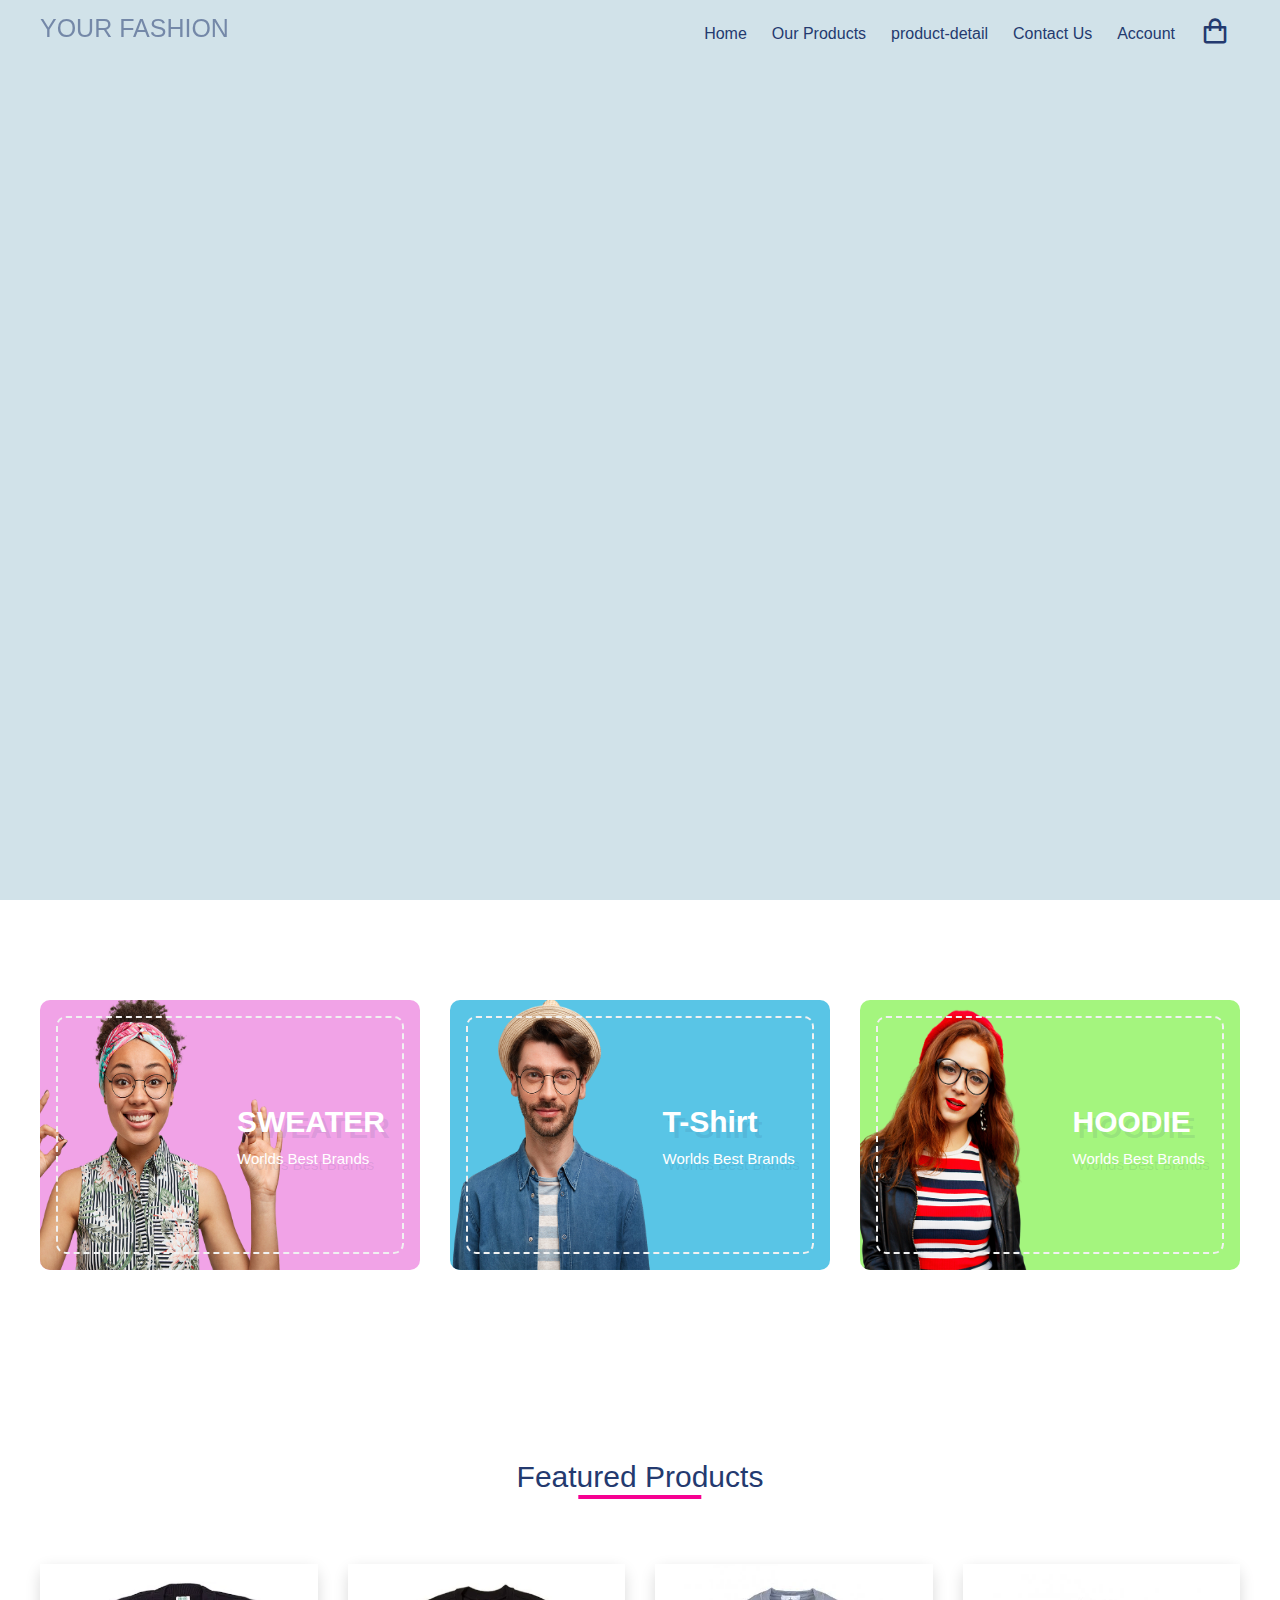
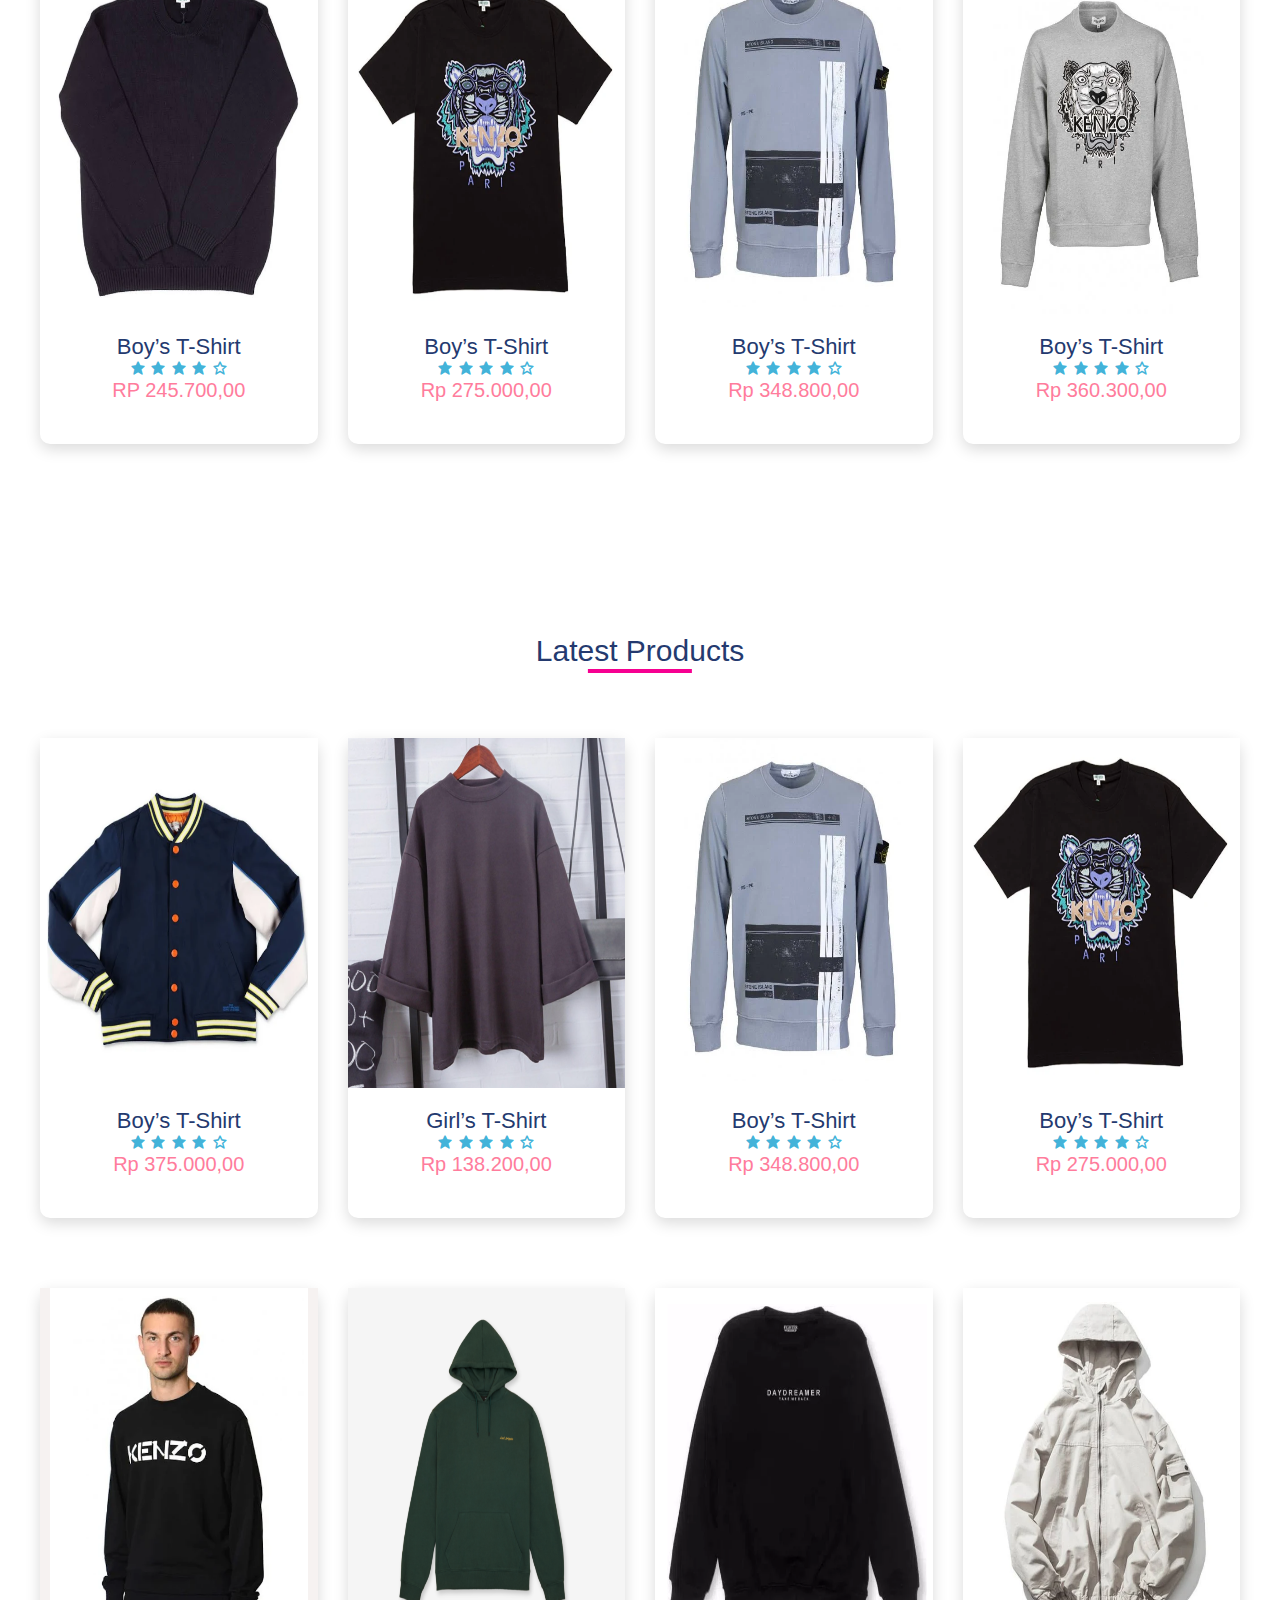
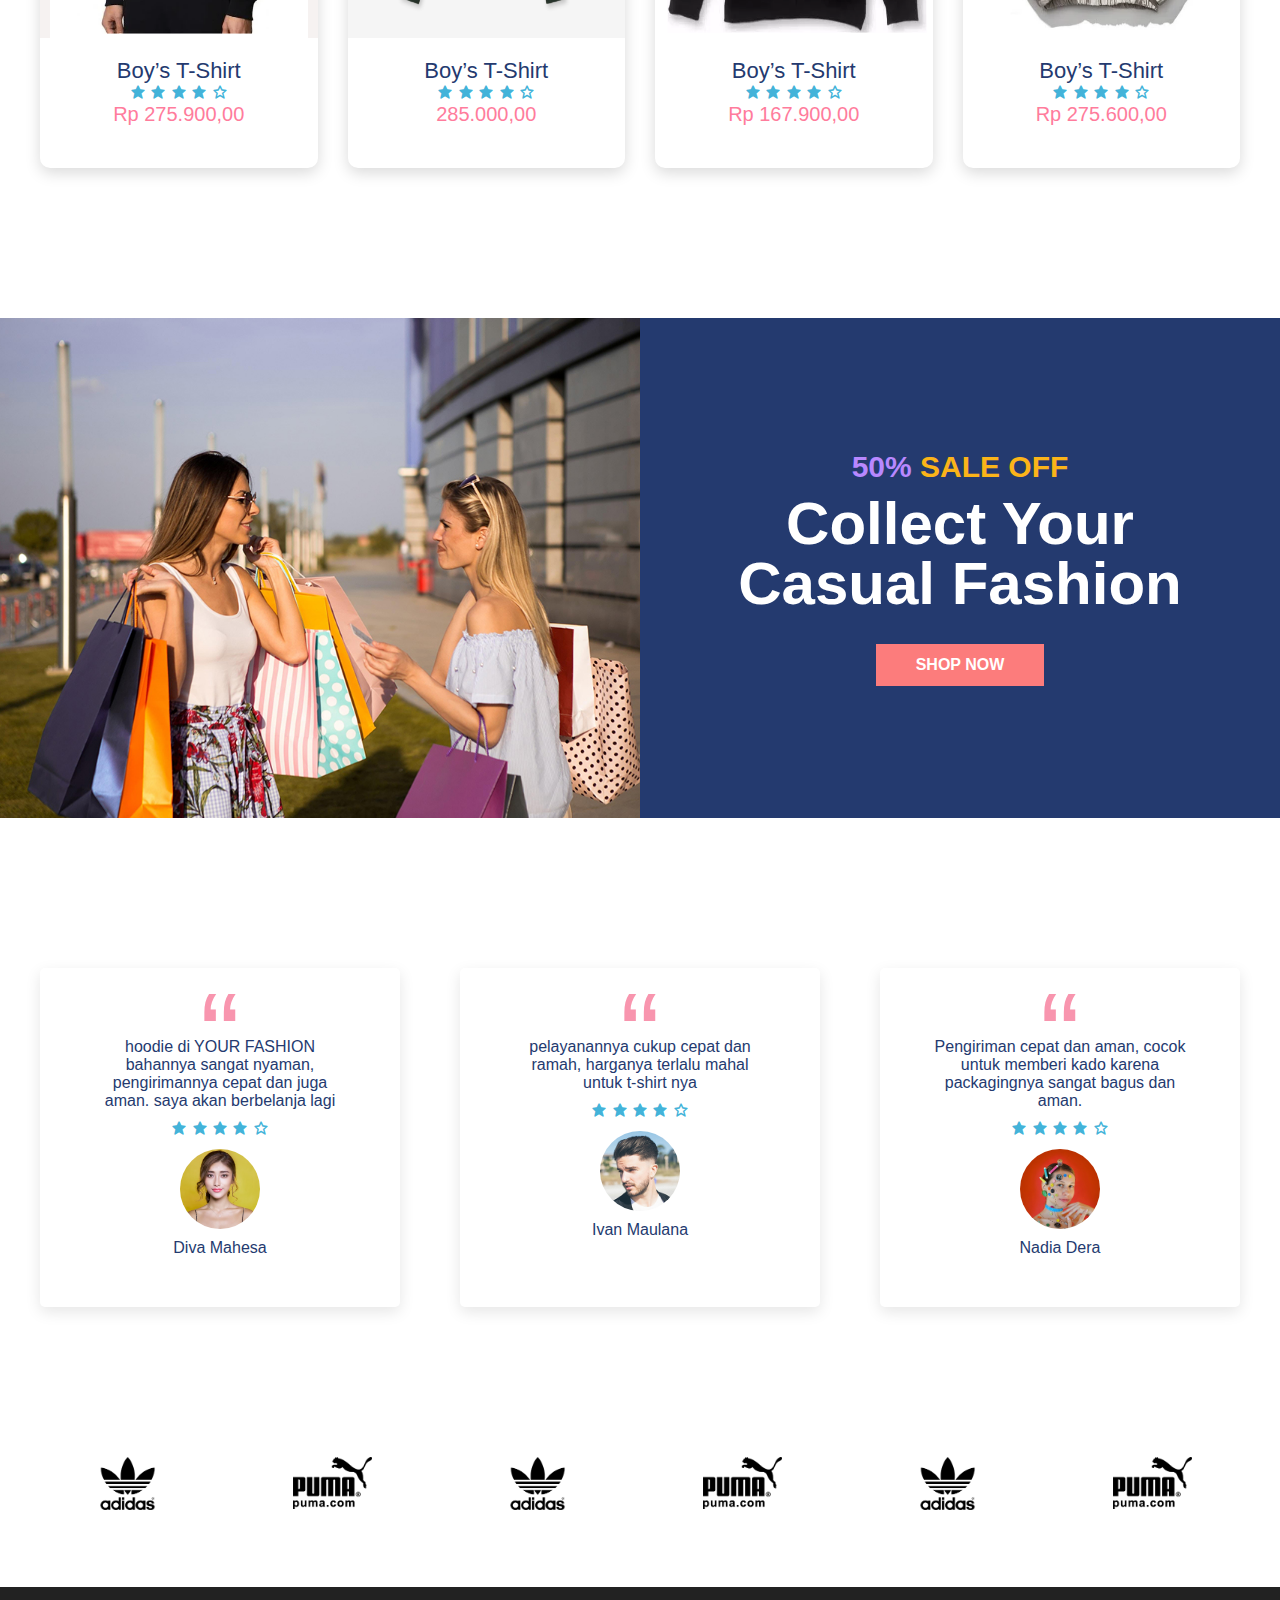
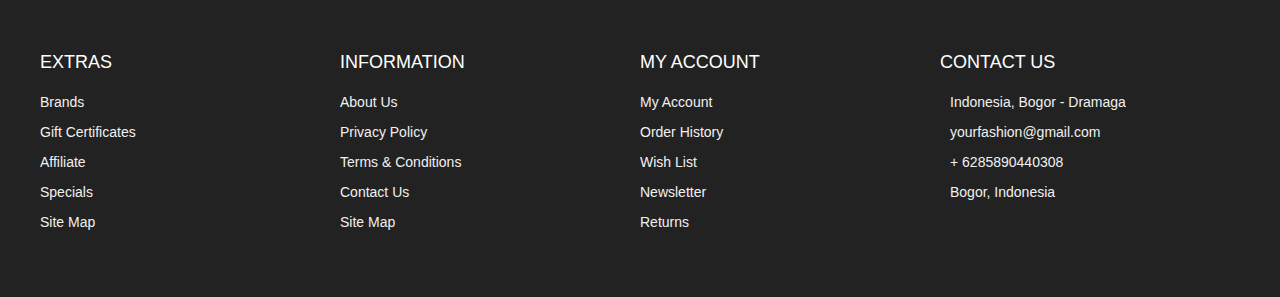
<file: index.html>
<!DOCTYPE html>
<html lang="en">

<head>
  <meta charset="UTF-8" />
  <meta name="viewport" content="width=device-width, initial-scale=1.0" />
  <!-- Favicon -->
  <link rel="shortcut icon" href="./images/favicon.ico" type="image/x-icon">
  <!-- Box icons -->
  <link rel="stylesheet" href="https://cdn.jsdelivr.net/npm/boxicons@latest/css/boxicons.min.css" />

  <!-- Custom StyleSheet -->
  <link rel="stylesheet" href="./css/styles.css" />
  <title>Ecommerce Website</title>
</head>

<body>
  <!-- Header -->
  <header id="home" class="header">
    <!-- Navigation -->
    <nav class="nav">
      <div class="navigation container">
        <div class="logo">
          <h1>YOUR FASHION</h1>
        </div>

        <div class="menu">
          <div class="top-nav">
            <div class="logo">
              <h1>YOUR FASHION</h1>
            </div>
            <div class="close">
              <i class="bx bx-x"></i>
            </div>
          </div>

          <ul class="nav-list">
            <li class="nav-item">
              <a href="#home" class="nav-link scroll-link">Home</a>
            </li>
            <li class="nav-item">
              <a href="product.html" class="nav-link">Our Products</a>
            </li>
            <li class="nav-item">
              <a href="#about" class="nav-link scroll-link">product-detail</a>
            </li>
            <li class="nav-item">
              <a href="#contact" class="nav-link scroll-link">Contact Us</a>
            </li>
            <li class="nav-item">
              <a href="#account" class="nav-link scroll-link">Account</a>
            </li>
            <li class="nav-item">
              <a href="cart.html" class="nav-link icon"><i class="bx bx-shopping-bag"></i></a>
            </li>
          </ul>
        </div>

        <a href="cart.html" class="cart-icon">
          <i class="bx bx-shopping-bag"></i>
        </a>

        <div class="hamburger">
          <i class="bx bx-menu"></i>
        </div>
      </div>
    </nav>

    <!-- Hero -->
    <img src="./images/banner.png" alt="" class="hero-img" />

    <div class="hero-content">
      <h2><span class="discount">50% </span> SALE OFF</h2>
      <h1>
        <span>Casual Style</span>
      </h1>
      <a class="btn" href="#">shopping now</a>
    </div>
  </header>

  <!-- Main -->
  <main>
    <section class="advert section">
      <div class="advert-center container">
        <div class="advert-box">
          <div class="dotted">
            <div class="content">
              <h2>
                SWEATER <br />
                
              </h2>
              <h4>Worlds Best Brands</h4>
            </div>
          </div>
          <img src="./images/advert1.png" alt="">
        </div>

        <div class="advert-box">
          <div class="dotted">
            <div class="content">
              <h2>
                T-Shirt<br />
              
              </h2>
              <h4>Worlds Best Brands</h4>
            </div>
          </div>
          <img src="./images/advert2.png" alt="">
        </div>

        <div class="advert-box">
          <div class="dotted">
            <div class="content">
              <h2>
                HOODIE <br />
          
              </h2>
              <h4>Worlds Best Brands</h4>
            </div>
          </div>
          <img src="./images/advert3.png" alt="">
        </div>
      </div>
    </section>

    <!-- Featured -->
    <section class="section featured">
      <div class="title">
        <h1>Featured Products</h1>
      </div>

      <div class="product-center container">
        <div class="product">
          <div class="product-header">
            <img src="./images/baju6.PNG.png" alt="">
            <ul class="icons">
              <span><i class="bx bx-heart"></i></span>
              <span><i class="bx bx-shopping-bag"></i></span>
              <span><i class="bx bx-search"></i></span>
            </ul>
          </div>
          <div class="product-footer">
            <a href="#">
              <h3>Boy’s T-Shirt</h3>
            </a>
            <div class="rating">
              <i class="bx bxs-star"></i>
              <i class="bx bxs-star"></i>
              <i class="bx bxs-star"></i>
              <i class="bx bxs-star"></i>
              <i class="bx bx-star"></i>
            </div>
            <h4 class="price">RP 245.700,00</h4>
          </div>
        </div>
        <div class="product">
          <div class="product-header">
            <img src="./images/baju7.PNG.png" alt="">
            <ul class="icons">
              <span><i class="bx bx-heart"></i></span>
              <span><i class="bx bx-shopping-bag"></i></span>
              <span><i class="bx bx-search"></i></span>
            </ul>
          </div>
          <div class="product-footer">
            <a href="#"><h3>Boy’s T-Shirt</h3></a>
            <div class="rating">
              <i class="bx bxs-star"></i>
              <i class="bx bxs-star"></i>
              <i class="bx bxs-star"></i>
              <i class="bx bxs-star"></i>
              <i class="bx bx-star"></i>
            </div>
            <h4 class="price">Rp 275.000,00</h4>
          </div>
        </div>
        <div class="product">
          <div class="product-header">
            <img src="./images/baju5.PNG.png" alt="">
            <ul class="icons">
              <span><i class="bx bx-heart"></i></span>
              <span><i class="bx bx-shopping-bag"></i></span>
              <span><i class="bx bx-search"></i></span>
            </ul>
          </div>
          <div class="product-footer">
            <a href="#"><h3>Boy’s T-Shirt</h3></a>
            <div class="rating">
              <i class="bx bxs-star"></i>
              <i class="bx bxs-star"></i>
              <i class="bx bxs-star"></i>
              <i class="bx bxs-star"></i>
              <i class="bx bx-star"></i>
            </div>
            <h4 class="price">Rp 348.800,00</h4>
          </div>
        </div>
        <div class="product">
          <div class="product-header">
            <img src="./images/baju4.PNG.png" alt="">

            <ul class="icons">
              <span><i class="bx bx-heart"></i></span>
              <span><i class="bx bx-shopping-bag"></i></span>
              <span><i class="bx bx-search"></i></span>
            </ul>
          </div>
          <div class="product-footer">
            <a href="#"><h3>Boy’s T-Shirt</h3></a>
            <div class="rating">
              <i class="bx bxs-star"></i>
              <i class="bx bxs-star"></i>
              <i class="bx bxs-star"></i>
              <i class="bx bxs-star"></i>
              <i class="bx bx-star"></i>
            </div>
            <h4 class="price">Rp 360.300,00</h4>
          </div>
        </div>
      </div>
    </section>

    <!--Latest -->
    <section class="section featured">
      <div class="title">
        <h1>Latest Products</h1>
      </div>

      <div class="product-center container">
        <div class="product">
          <div class="product-header">
            <img src="./images/Screenshot_5.png" alt="">

            <ul class="icons">
              <span><i class="bx bx-heart"></i></span>
              <span><i class="bx bx-shopping-bag"></i></span>
              <span><i class="bx bx-search"></i></span>
            </ul>
          </div>
          <div class="product-footer">
            <a href="#"><h3>Boy’s T-Shirt</h3></a>
            <div class="rating">
              <i class="bx bxs-star"></i>
              <i class="bx bxs-star"></i>
              <i class="bx bxs-star"></i>
              <i class="bx bxs-star"></i>
              <i class="bx bx-star"></i>
            </div>
            <h4 class="price">Rp 375.000,00</h4>
          </div>
        </div>
        <div class="product">
          <div class="product-header">
            <img src="./images/baju1.PNG.png" alt="">

            <ul class="icons">
              <span><i class="bx bx-heart"></i></span>
              <span><i class="bx bx-shopping-bag"></i></span>
              <span><i class="bx bx-search"></i></span>
            </ul>
          </div>
          <div class="product-footer">
            <a href="#"><h3>Girl’s T-Shirt</h3></a>
            <div class="rating">
              <i class="bx bxs-star"></i>
              <i class="bx bxs-star"></i>
              <i class="bx bxs-star"></i>
              <i class="bx bxs-star"></i>
              <i class="bx bx-star"></i>
            </div>
            <h4 class="price">Rp 138.200,00</h4>
          </div>
        </div>
        <div class="product">
          <div class="product-header">
            <img src="./images/baju5.PNG.png" alt="">

            <ul class="icons">
              <span><i class="bx bx-heart"></i></span>
              <span><i class="bx bx-shopping-bag"></i></span>
              <span><i class="bx bx-search"></i></span>
            </ul>
          </div>
          <div class="product-footer">
            <a href="#"><h3>Boy’s T-Shirt</h3></a>
            <div class="rating">
              <i class="bx bxs-star"></i>
              <i class="bx bxs-star"></i>
              <i class="bx bxs-star"></i>
              <i class="bx bxs-star"></i>
              <i class="bx bx-star"></i>
            </div>
            <h4 class="price">Rp 348.800,00</h4>
          </div>
        </div>
        <div class="product">
          <div class="product-header">
            <img src="./images/baju7.PNG.png" alt="">

            <ul class="icons">
              <span><i class="bx bx-heart"></i></span>
              <span><i class="bx bx-shopping-bag"></i></span>
              <span><i class="bx bx-search"></i></span>
            </ul>
          </div>
          <div class="product-footer">
            <a href="#"><h3>Boy’s T-Shirt</h3></a>
            <div class="rating">
              <i class="bx bxs-star"></i>
              <i class="bx bxs-star"></i>
              <i class="bx bxs-star"></i>
              <i class="bx bxs-star"></i>
              <i class="bx bx-star"></i>
            </div>
            <h4 class="price">Rp 275.000,00</h4>
          </div>
        </div>
        <div class="product">
          <div class="product-header">
            <img src="./images/Screenshot_1.png" alt="">

            <ul class="icons">
              <span><i class="bx bx-heart"></i></span>
              <span><i class="bx bx-shopping-bag"></i></span>
              <span><i class="bx bx-search"></i></span>
            </ul>
          </div>
          <div class="product-footer">
            <a href="#"><h3>Boy’s T-Shirt</h3></a>
            <div class="rating">
              <i class="bx bxs-star"></i>
              <i class="bx bxs-star"></i>
              <i class="bx bxs-star"></i>
              <i class="bx bxs-star"></i>
              <i class="bx bx-star"></i>
            </div>
            <h4 class="price">Rp 275.900,00</h4>
          </div>
        </div>
        <div class="product">
          <div class="product-header">
            <img src="./images/Screenshot_2.png" alt="">

            <ul class="icons">
              <span><i class="bx bx-heart"></i></span>
              <span><i class="bx bx-shopping-bag"></i></span>
              <span><i class="bx bx-search"></i></span>
            </ul>
          </div>
          <div class="product-footer">
            <a href="#"><h3>Boy’s T-Shirt</h3></a>
            <div class="rating">
              <i class="bx bxs-star"></i>
              <i class="bx bxs-star"></i>
              <i class="bx bxs-star"></i>
              <i class="bx bxs-star"></i>
              <i class="bx bx-star"></i>
            </div>
            <h4 class="price">285.000,00</h4>
          </div>
        </div>
        <div class="product">
          <div class="product-header">
            <img src="./images/Screenshot_3.png" alt="">

            <ul class="icons">
              <span><i class="bx bx-heart"></i></span>
              <span><i class="bx bx-shopping-bag"></i></span>
              <span><i class="bx bx-search"></i></span>
            </ul>
          </div>
          <div class="product-footer">
            <a href="#"><h3>Boy’s T-Shirt</h3></a>
            <div class="rating">
              <i class="bx bxs-star"></i>
              <i class="bx bxs-star"></i>
              <i class="bx bxs-star"></i>
              <i class="bx bxs-star"></i>
              <i class="bx bx-star"></i>
            </div>
            <h4 class="price">Rp 167.900,00</h4>
          </div>
        </div>
        <div class="product">
          <div class="product-header">
            <img src="./images/Screenshot_4.png" alt="">

            <ul class="icons">
              <span><i class="bx bx-heart"></i></span>
              <span><i class="bx bx-shopping-bag"></i></span>
              <span><i class="bx bx-search"></i></span>
            </ul>
          </div>
          <div class="product-footer">
            <a href="#"><h3>Boy’s T-Shirt</h3></a>
            <div class="rating">
              <i class="bx bxs-star"></i>
              <i class="bx bxs-star"></i>
              <i class="bx bxs-star"></i>
              <i class="bx bxs-star"></i>
              <i class="bx bx-star"></i>
            </div>
            <h4 class="price">Rp 275.600,00</h4>
          </div>
        </div>
      </div>
    </section>

    <!-- Product Banner -->
    <section class="section">
      <div class="product-banner">
        <div class="left">
          <img src="./images/test.jpg" alt="" />
        </div>
        <div class="right">
          <div class="content">
            <h2><span class="discount">50% </span> SALE OFF</h2>
            <h1>
              <span>Collect Your</span>
              <span>Casual Fashion</span>
            </h1>
            <a class="btn" href="#">shop now</a>
          </div>
        </div>
      </div>
    </section>

    <!-- Testimonials -->
    <section class="section">
      <div class="testimonial-center container">
        <div class="testimonial">
          <span>&ldquo;</span>
          <p>
            hoodie di YOUR FASHION bahannya sangat nyaman, pengirimannya cepat dan 
            juga aman. saya akan berbelanja lagi
          </p>
          <div class="rating">
            <i class="bx bxs-star"></i>
            <i class="bx bxs-star"></i>
            <i class="bx bxs-star"></i>
            <i class="bx bxs-star"></i>
            <i class="bx bx-star"></i>
          </div>
          <div class="img-cover">
            <img src="./images/profile1.jpg" alt="" />
          </div>
          <h4>Diva Mahesa</h4>
        </div>
        <div class="testimonial">
          <span>&ldquo;</span>
          <p>
            pelayanannya cukup cepat dan ramah, harganya terlalu 
            mahal untuk t-shirt nya 
          </p>
          <div class="rating">
            <i class="bx bxs-star"></i>
            <i class="bx bxs-star"></i>
            <i class="bx bxs-star"></i>
            <i class="bx bxs-star"></i>
            <i class="bx bx-star"></i>
          </div>
          <div class="img-cover">
            <img src="./images/profile2.jpg" alt="" />
          </div>
          <h4>Ivan Maulana</h4>
        </div>
        <div class="testimonial">
          <span>&ldquo;</span>
          <p>
            Pengiriman cepat dan aman, cocok untuk memberi kado
            karena packagingnya sangat bagus dan aman.
          </p>
          <div class="rating">
            <i class="bx bxs-star"></i>
            <i class="bx bxs-star"></i>
            <i class="bx bxs-star"></i>
            <i class="bx bxs-star"></i>
            <i class="bx bx-star"></i>
          </div>
          <div class="img-cover">
            <img src="./images/profile3.jpg" alt="" />
          </div>
          <h4>Nadia Dera</h4>
        </div>
      </div>
    </section>

    <!-- Brands -->
    <section class="section">
      <div class="brands-center container">
        <div class="brand">
          <img src="./images/brand1.png" alt="" />
        </div>
        <div class="brand">
          <img src="./images/brand2.png" alt="" />
        </div>
        <div class="brand">
          <img src="./images/brand1.png" alt="" />
        </div>
        <div class="brand">
          <img src="./images/brand2.png" alt="" />
        </div>
        <div class="brand">
          <img src="./images/brand1.png" alt="" />
        </div>
        <div class="brand">
          <img src="./images/brand2.png" alt="" />
        </div>
      </div>
    </section>
  </main>

  <!-- Footer -->
  <footer id="footer" class="section footer">
    <div class="container">
      <div class="footer-container">
        <div class="footer-center">
          <h3>EXTRAS</h3>
          <a href="#">Brands</a>
          <a href="#">Gift Certificates</a>
          <a href="#">Affiliate</a>
          <a href="#">Specials</a>
          <a href="#">Site Map</a>
        </div>
        <div class="footer-center">
          <h3>INFORMATION</h3>
          <a href="#">About Us</a>
          <a href="#">Privacy Policy</a>
          <a href="#">Terms & Conditions</a>
          <a href="#">Contact Us</a>
          <a href="#">Site Map</a>
        </div>
        <div class="footer-center">
          <h3>MY ACCOUNT</h3>
          <a href="#">My Account</a>
          <a href="#">Order History</a>
          <a href="#">Wish List</a>
          <a href="#">Newsletter</a>
          <a href="#">Returns</a>
        </div>
        <div class="footer-center">
          <h3>CONTACT US</h3>
          <div>
            <span>
              <i class="fas fa-map-marker-alt"></i>
            </span>
            Indonesia, Bogor - Dramaga
          </div>
          <div>
            <span>
              <i class="far fa-envelope"></i>
            </span>
            yourfashion@gmail.com
          </div>
          <div>
            <span>
              <i class="fas fa-phone"></i>
            </span>
            + 6285890440308
          </div>
          <div>
            <span>
              <i class="far fa-paper-plane"></i>
            </span>
            Bogor, Indonesia
          </div>
        </div>
      </div>
    </div>
    </div>
  </footer>
  <!-- End Footer -->

  <!-- GSAP -->
  <script src="https://cdnjs.cloudflare.com/ajax/libs/gsap/3.5.1/gsap.min.js"></script>
  <!-- Custom Script -->
  <script src="./js/index.js"></script>
</body>

</html>
</file>
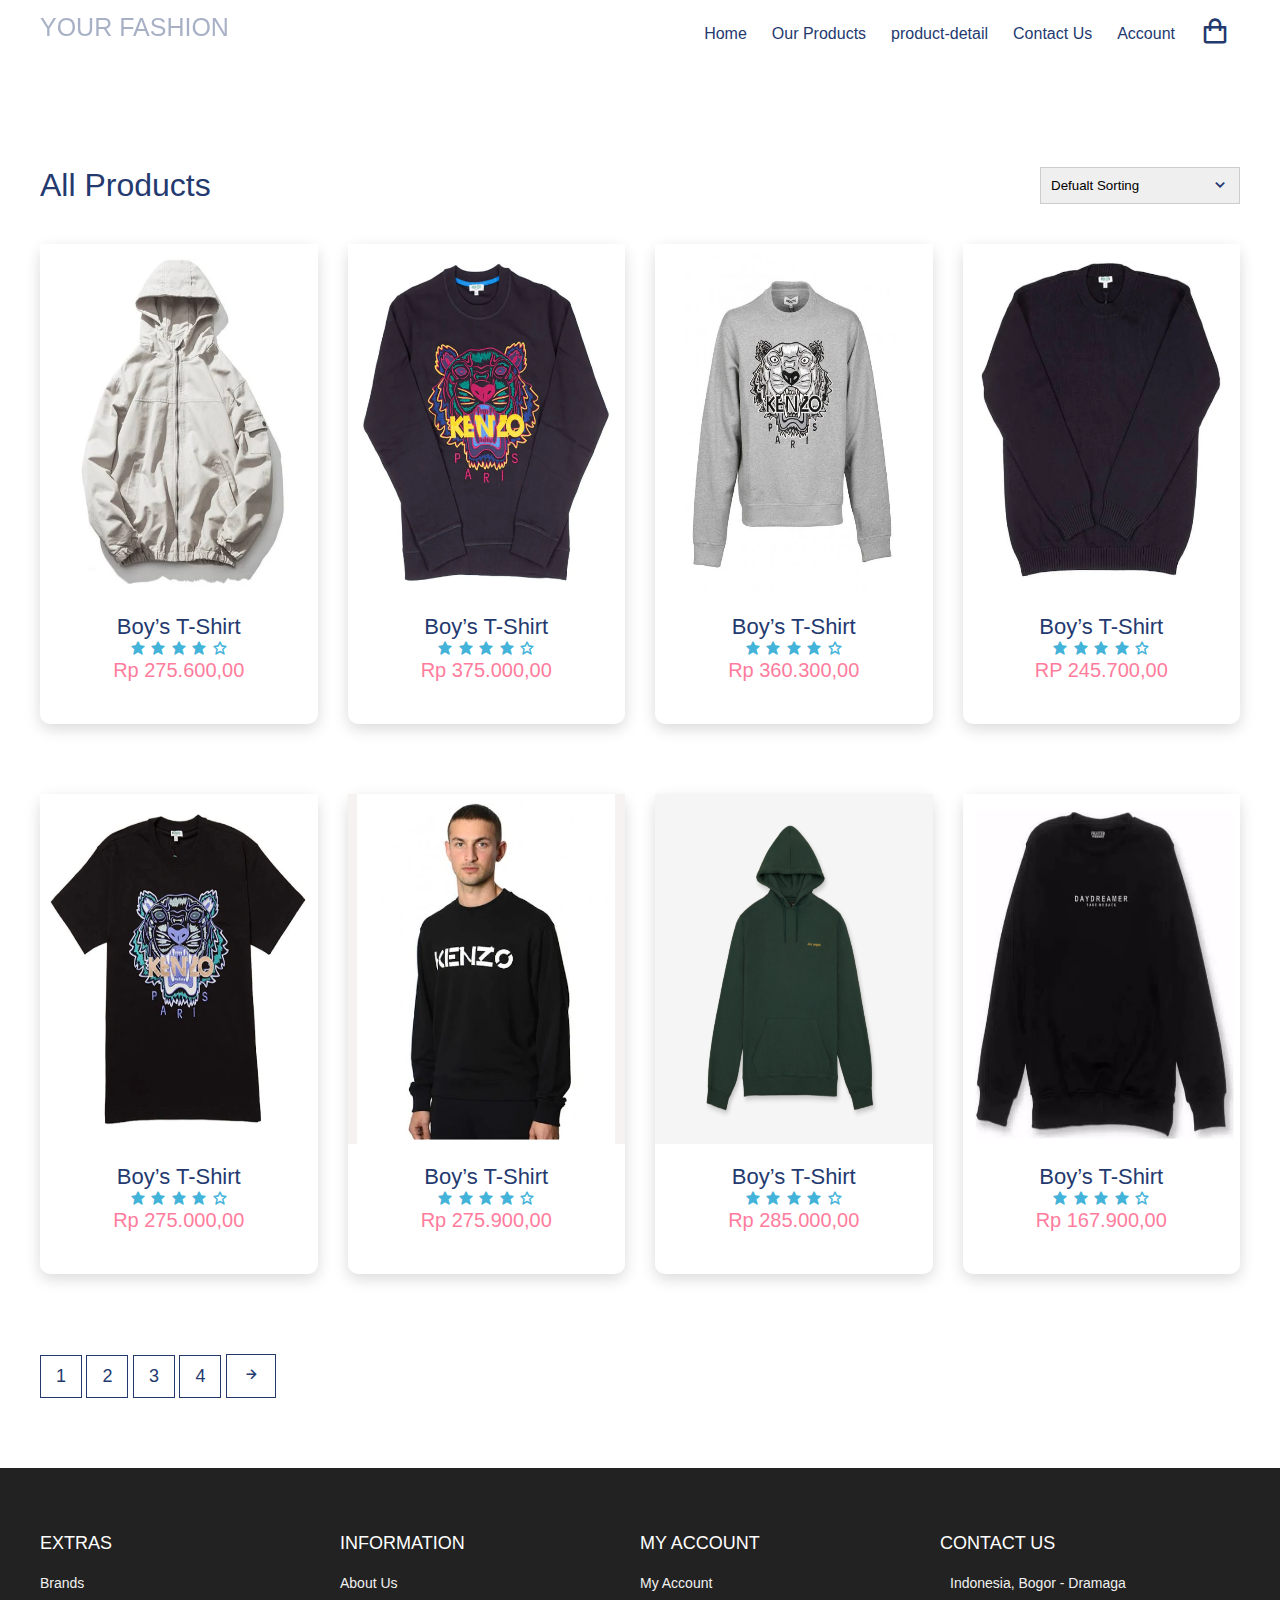
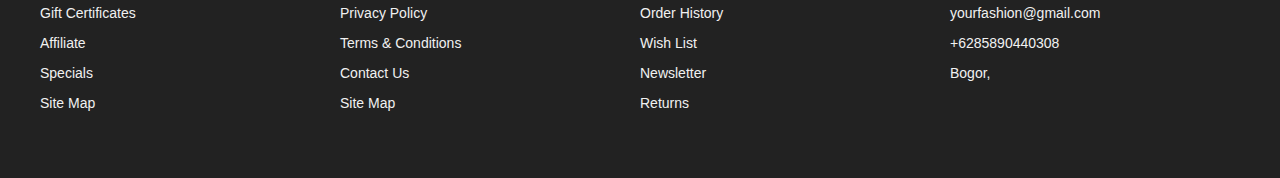
<file: product.html>
<!DOCTYPE html>
<html lang="en">

<head>
    <meta charset="UTF-8" />
    <meta name="viewport" content="width=device-width, initial-scale=1.0" />
    <!-- Favicon -->
    <link rel="shortcut icon" href="./images/favicon.ico" type="image/x-icon">

    <!-- Box icons -->
    <link rel="stylesheet" href="https://cdn.jsdelivr.net/npm/boxicons@latest/css/boxicons.min.css" />

    <!-- Custom StyleSheet -->
    <link rel="stylesheet" href="./css/styles.css" />
    <title>Boy’s T-Shirt</title>
</head>

<body>
    <!-- Navigation -->
    <nav class="nav">
        <div class="navigation container">
            <div class="logo">
                <h1>YOUR FASHION</h1>
            </div>

            <div class="menu">
                <div class="top-nav">
                    <div class="logo">
                        <h1>YOUR FASHION</h1>
                    </div>
                    <div class="close">
                        <i class="bx bx-x"></i>
                    </div>
                </div>

                <ul class="nav-list">
                    <li class="nav-item">
                        <a href="index.html" class="nav-link">Home</a>
                    </li>
                    <li class="nav-item">
                        <a href="product.html" class="nav-link">Our Products</a>
                    </li>
                    <li class="nav-item">
                        <a href="#about" class="nav-link">product-detail</a>
                    </li>
                    <li class="nav-item">
                        <a href="#contact" class="nav-link">Contact Us</a>
                    </li>
                    <li class="nav-item">
                        <a href="account.html" class="nav-link">Account</a>
                    </li>
                    <li class="nav-item">
                        <a href="cart.html" class="nav-link icon"><i class="bx bx-shopping-bag"></i></a>
                    </li>
                </ul>
            </div>

            <a href="cart.html" class="cart-icon">
                <i class="bx bx-shopping-bag"></i>
            </a>

            <div class="hamburger">
                <i class="bx bx-menu"></i>
            </div>
        </div>
    </nav>

    <!-- All Products -->
    <section class="section all-products" id="products">
        <div class="top container">
            <h1>All Products</h1>
            <form>
                <select>
                    <option value="1">Defualt Sorting</option>
                    <option value="2">Sort By Price</option>
                    <option value="3">Sort By Popularity</option>
                    <option value="4">Sort By Sale</option>
                    <option value="5">Sort By Rating</option>
                </select>
                <span><i class='bx bx-chevron-down'></i></span>
            </form>
        </div>

        <div class="product-center container">
            <div class="product">
                <div class="product-header">
                    <img src="./images/Screenshot_4.png" alt="">
                    <ul class="icons">
                        <span><i class="bx bx-heart"></i></span>
                        <a href="cart.html"> <span><i class="bx bx-shopping-bag"></i></span>
                        </a>
                        <span><i class="bx bx-search"></i></span>
                    </ul>
                </div>
                <div class="product-footer">
                    <a href="product-details.html">
                        <h3>Boy’s T-Shirt</h3>
                    </a>
                    <div class="rating">
                        <i class="bx bxs-star"></i>
                        <i class="bx bxs-star"></i>
                        <i class="bx bxs-star"></i>
                        <i class="bx bxs-star"></i>
                        <i class="bx bx-star"></i>
                    </div>
                    <h4 class="price">Rp 275.600,00</h4>
                </div>
            </div>
            <div class="product">
                <div class="product-header">
                    <img src="./images/baju3.PNG.png" alt="">

                    <ul class="icons">
                        <span><i class="bx bx-heart"></i></span>
                        <span><i class="bx bx-shopping-bag"></i></span>
                        <span><i class="bx bx-search"></i></span>
                    </ul>
                </div>
                <div class="product-footer">
                    <h3>Boy’s T-Shirt</h3>
                    <div class="rating">
                        <i class="bx bxs-star"></i>
                        <i class="bx bxs-star"></i>
                        <i class="bx bxs-star"></i>
                        <i class="bx bxs-star"></i>
                        <i class="bx bx-star"></i>
                    </div>
                    <h4 class="price">Rp 375.000,00</h4>
                </div>
            </div>
            <div class="product">
                <div class="product-header">
                    <img src="./images/baju4.PNG.png" alt="">

                    <ul class="icons">
                        <span><i class="bx bx-heart"></i></span>
                        <span><i class="bx bx-shopping-bag"></i></span>
                        <span><i class="bx bx-search"></i></span>
                    </ul>
                </div>
                <div class="product-footer">
                    <h3>Boy’s T-Shirt</h3>
                    <div class="rating">
                        <i class="bx bxs-star"></i>
                        <i class="bx bxs-star"></i>
                        <i class="bx bxs-star"></i>
                        <i class="bx bxs-star"></i>
                        <i class="bx bx-star"></i>
                    </div>
                    <h4 class="price">Rp 360.300,00</h4>
                </div>
            </div>
            <div class="product">
                <div class="product-header">
                    <img src="./images/baju6.PNG.png" alt="">

                    <ul class="icons">
                        <span><i class="bx bx-heart"></i></span>
                        <span><i class="bx bx-shopping-bag"></i></span>
                        <span><i class="bx bx-search"></i></span>
                    </ul>
                </div>
                <div class="product-footer">
                    <h3>Boy’s T-Shirt</h3>
                    <div class="rating">
                        <i class="bx bxs-star"></i>
                        <i class="bx bxs-star"></i>
                        <i class="bx bxs-star"></i>
                        <i class="bx bxs-star"></i>
                        <i class="bx bx-star"></i>
                    </div>
                    <h4 class="price">RP 245.700,00</h4>
                </div>
            </div>
            <div class="product">
                <div class="product-header">
                    <img src="./images/baju7.PNG.png" alt="">

                    <ul class="icons">
                        <span><i class="bx bx-heart"></i></span>
                        <span><i class="bx bx-shopping-bag"></i></span>
                        <span><i class="bx bx-search"></i></span>
                    </ul>
                </div>
                <div class="product-footer">
                    <h3>Boy’s T-Shirt</h3>
                    <div class="rating">
                        <i class="bx bxs-star"></i>
                        <i class="bx bxs-star"></i>
                        <i class="bx bxs-star"></i>
                        <i class="bx bxs-star"></i>
                        <i class="bx bx-star"></i>
                    </div>
                    <h4 class="price">Rp 275.000,00</h4>
                </div>
            </div>
            <div class="product">
                <div class="product-header">
                    <img src="./images/Screenshot_1.png" alt="">

                    <ul class="icons">
                        <span><i class="bx bx-heart"></i></span>
                        <span><i class="bx bx-shopping-bag"></i></span>
                        <span><i class="bx bx-search"></i></span>
                    </ul>
                </div>
                <div class="product-footer">
                    <h3>Boy’s T-Shirt</h3>
                    <div class="rating">
                        <i class="bx bxs-star"></i>
                        <i class="bx bxs-star"></i>
                        <i class="bx bxs-star"></i>
                        <i class="bx bxs-star"></i>
                        <i class="bx bx-star"></i>
                    </div>
                    <h4 class="price">Rp 275.900,00</h4>
                </div>
            </div>
            <div class="product">
                <div class="product-header">
                    <img src="./images/Screenshot_2.png" alt="">

                    <ul class="icons">
                        <span><i class="bx bx-heart"></i></span>
                        <span><i class="bx bx-shopping-bag"></i></span>
                        <span><i class="bx bx-search"></i></span>
                    </ul>
                </div>
                <div class="product-footer">
                    <h3>Boy’s T-Shirt</h3>
                    <div class="rating">
                        <i class="bx bxs-star"></i>
                        <i class="bx bxs-star"></i>
                        <i class="bx bxs-star"></i>
                        <i class="bx bxs-star"></i>
                        <i class="bx bx-star"></i>
                    </div>
                    <h4 class="price">Rp 285.000,00</h4>
                </div>
            </div>
            <div class="product">
                <div class="product-header">
                    <img src="./images/Screenshot_3.png" alt="">

                    <ul class="icons">
                        <span><i class="bx bx-heart"></i></span>
                        <span><i class="bx bx-shopping-bag"></i></span>
                        <span><i class="bx bx-search"></i></span>
                    </ul>
                </div>
                <div class="product-footer">
                    <h3>Boy’s T-Shirt</h3>
                    <div class="rating">
                        <i class="bx bxs-star"></i>
                        <i class="bx bxs-star"></i>
                        <i class="bx bxs-star"></i>
                        <i class="bx bxs-star"></i>
                        <i class="bx bx-star"></i>
                    </div>
                    <h4 class="price">Rp 167.900,00</h4>
                </div>
            </div>
        </div>
    </section>

    <section class="pagination">
        <div class=" container">
            <span>1</span>
            <span>2</span>
            <span>3</span>
            <span>4</span>
            <span><i class='bx bx-right-arrow-alt'></i></span>
        </div>
    </section>



    <!-- Footer -->
    <footer id="footer" class="section footer">
        <div class="container">
            <div class="footer-container">
                <div class="footer-center">
                    <h3>EXTRAS</h3>
                    <a href="#">Brands</a>
                    <a href="#">Gift Certificates</a>
                    <a href="#">Affiliate</a>
                    <a href="#">Specials</a>
                    <a href="#">Site Map</a>
                </div>
                <div class="footer-center">
                    <h3>INFORMATION</h3>
                    <a href="#">About Us</a>
                    <a href="#">Privacy Policy</a>
                    <a href="#">Terms & Conditions</a>
                    <a href="#">Contact Us</a>
                    <a href="#">Site Map</a>
                </div>
                <div class="footer-center">
                    <h3>MY ACCOUNT</h3>
                    <a href="#">My Account</a>
                    <a href="#">Order History</a>
                    <a href="#">Wish List</a>
                    <a href="#">Newsletter</a>
                    <a href="#">Returns</a>
                </div>
                <div class="footer-center">
                    <h3>CONTACT US</h3>
                    <div>
                        <span>
                            <i class="fas fa-map-marker-alt"></i>
                        </span>
                        Indonesia, Bogor - Dramaga
                    </div>
                    <div>
                        <span>
                            <i class="far fa-envelope"></i>
                        </span>
                        yourfashion@gmail.com
                    </div>
                    <div>
                        <span>
                            <i class="fas fa-phone"></i>
                        </span>
                        +6285890440308
                    </div>
                    <div>
                        <span>
                            <i class="far fa-paper-plane"></i>
                        </span>
                        Bogor, 
                    </div>
                </div>
            </div>
        </div>
        </div>
    </footer>
    <!-- End Footer -->

    <!-- GSAP -->
    <script src="https://cdnjs.cloudflare.com/ajax/libs/gsap/3.5.1/gsap.min.js"></script>
    <!-- Custom Script -->
    <script src="./js/index.js"></script>
</body>

</html>
</file>
<file: css/styles.css>
:root {
  --white: #fff;
  --black: #222;
  --pink: #f60091;
  --grey: #444;
  --grey2: #959595;
  --grey-alt: #d1e2e9;
  --yellow: #ffd800;
  --green: #59b210;
}

*,
*::before,
*::after {
  margin: 0;
  padding: 0;
  box-sizing: inherit;
}

html {
  scroll-behavior: smooth;
  box-sizing: border-box;
  font-size: 62.5%;
}

body {
  font-family: "Poppins", sans-serif;
  font-size: 1.6rem;
  font-weight: 400;
  background-color: #fff;
  color: #243a6f;
  position: relative;
  z-index: 1;
}

h1,
h2,
h3,
h4 {
  font-weight: 500;
}

a {
  color: inherit;
  text-decoration: none;
}

img {
  max-width: 100%;
}

li {
  list-style: none;
}

.container {
  max-width: 120rem;
  margin: 0 auto;
}

.container-md {
  max-width: 100rem;
  margin: 0 auto;
}

@media only screen and (max-width: 1200px) {
  .container {
    padding: 0 3rem;
  }

  .container-md {
    padding: 0 3rem;
  }
}

/* Header */
.header {
  position: relative;
  width: 100%;
  min-height: 100vh;
  background-color: var(--grey-alt);
  overflow: hidden;
}

.nav {
  padding: 1.6rem 0;
}

.nav.fix-nav {
  position: fixed;
  top: 0;
  left: 0;
  width: 100%;
  background-color: #314e91;
  box-shadow: 0 5px 15px rgba(0, 0, 0, 0.3);
  z-index: 999;
}

.nav.fix-nav .nav-link,
.nav.fix-nav .logo,
.nav.fix-nav .cart-icon,
.nav.fix-nav .hamburger {
  color: #fff;
}

.navigation {
  display: flex;
  align-items: center;
  justify-content: space-between;
}

.logo h1 {
  font-size: 2.5rem;
}

.nav-list {
  display: flex;
  align-items: center;
}

.nav-item:not(:last-child) {
  margin-right: 0.5rem;
}

.nav-link:link,
.nav-link:visited {
  padding: 0.8rem 1rem;
  transition: all 300ms ease-in-out;
}

.nav-link.icon {
  font-size: 3rem;
}

.top-nav {
  display: none;
}

.hamburger {
  display: none;
}

.cart-icon {
  display: none;
}

@media only screen and (max-width: 768px) {
  .menu {
    position: fixed;
    top: 0;
    left: -100%;
    width: 80%;
    max-width: 40rem;
    height: 100%;
    background-color: #fff;
    transition: all 500ms ease-in-out;
    z-index: 100;
  }

  .menu.show {
    left: 0;
  }

  .top-nav {
    display: flex;
    align-items: center;
    justify-content: space-between;
    background-color: #243a6f;
    padding: 1rem 1.6rem;
  }

  .top-nav .logo {
    color: #fff;
  }

  .top-nav .close {
    color: #fff;
    font-size: 3rem;
    padding: 1rem;
    cursor: pointer;
  }

  .cart-icon {
    display: block;
    font-size: 3rem;
  }

  .hamburger {
    display: block;
    font-size: 3rem;
    padding: 0.5rem;
    cursor: pointer;
  }

  .nav-link:link,
  .nav-link:visited {
    display: block;
    font-size: 1.7rem;
    padding: 1rem 0;
  }

  .nav.fix-nav .nav-link {
    color: #243a6f;
  }

  .nav-list {
    flex-direction: column;
    align-items: start;
    padding: 1rem 1.6rem;
  }

  body.show::before {
    content: "";
    position: absolute;
    top: 0;
    left: 0;
    width: 100%;
    height: 100%;
    background-color: rgba(0, 0, 0, 0.8);
    z-index: 4;
  }

  .nav.show {
    background-color: rgba(0, 0, 0, 0.8);
  }

  .nav-link.icon {
    display: none;
  }
}

/* Hero */
.header .hero-img {
  position: absolute;
  bottom: -10%;
  right: -5%;
  height: 70rem;
  object-fit: contain;
}

.hero-content {
  position: absolute;
  top: 50%;
  transform: translate(25%, -50%);
}

.hero-content h2 {
  color: #b888ff;
  font-size: 3rem;
  font-weight: 700;
  margin-bottom: 1rem;
}

.hero-content .discount {
  color: #fbb419;
}

.hero-content h1 span {
  color: #253b70;
  font-size: 6rem;
  font-weight: 700;
  display: block;
  line-height: 1;
  text-shadow: 3px 3px 0 #f1f1f1, 4px 4px 0 #f1f1f1;
}

.btn {
  display: inline-block;
  background-color: #fc7c7c;
  padding: 1.2rem 4rem;
  color: #fff;
  font-weight: 600;
  text-transform: uppercase;
  margin-top: 3rem;
}

@media only screen and (max-width: 1200px) {
  .header .hero-img {
    right: -20%;
  }

  .hero-content {
    transform: translate(20%, -50%);
  }

  .hero-content h2 {
    font-size: 2rem;
  }

  .hero-content h1 span {
    font-size: 5rem;
  }
}

@media only screen and (max-width: 996px) {
  .header {
    min-height: 70vh;
  }

  .header .hero-img {
    height: 40rem;
    right: -10%;
  }
}

@media only screen and (max-width: 567px) {
  .header {
    min-height: 100vh;
  }

  .header .hero-img {
    height: 40rem;
    bottom: -15%;
  }

  .hero-content {
    top: 40%;
    transform: translate(15%, -50%);
  }

  .header .hero-img {
    right: 0%;
  }

  .hero-content h2 {
    font-size: 1.8rem;
  }

  .hero-content h1 span {
    font-size: 4rem;
  }

  .hero-content a {
    padding: 1rem 3rem;
  }
}

/* Adverts */
.section {
  padding: 10rem 0 5rem 0;
}

.advert-center {
  display: grid;
  grid-template-columns: repeat(auto-fit, minmax(30rem, 1fr));
  gap: 3rem;
}

.advert-box {
  position: relative;
  color: #fff;
  height: 27rem;
  border-radius: 1rem;
  padding: 1.6rem;
  overflow: hidden;
  z-index: 1;
}

.advert-box img {
  position: absolute;
  bottom: 0%;
  left: -20%;
  height: 100%;
  width: 35rem;
  z-index: -1;
}

.advert-box:nth-child(1) {
  background-color: #f1a3e7;
}

.advert-box:nth-child(2) {
  background-color: #59c5e6;
}

.advert-box:nth-child(3) {
  background-color: #a4f57e;
}

.advert-box .dotted {
  position: relative;
  height: 100%;
  border: 2px dashed #f1f1f1;
  border-radius: 1rem;
}

.advert-box .content {
  position: absolute;
  top: 50%;
  right: 5%;
  transform: translate(0, -50%);
}

.advert-box .content h2,
.advert-box .content h4 {
  text-shadow: 5px 6px 0px rgba(37, 59, 112, 0.1);
}

.advert-box .content h2 {
  line-height: 1.2;
  font-size: 3rem;
  font-weight: 700;
  margin-bottom: 1rem;
}

.advert-box .content h4 {
  font-size: 1.5rem;
  text-transform: capitalize;
}

/* Featured Products */

.title {
  margin: 4rem 0 7rem 0;
  text-align: center;
}

.title h1 {
  font-size: 3rem;
  display: inline-block;
  position: relative;
  z-index: 0;
}

.title h1::after {
  content: "";
  position: absolute;
  left: 50%;
  bottom: -20%;
  transform: translate(-50%, -50%);
  background-color: var(--pink);
  width: 50%;
  height: 0.4rem;
  z-index: 1;
}

/* Product */
.product-center {
  display: grid;
  grid-template-columns: repeat(auto-fit, minmax(25rem, 1fr));
  gap: 7rem 3rem;
}

.product {
  height: 48rem;
  background-color: #fff;
  box-shadow: 0 0.5rem 1.5rem rgba(0, 0, 0, 0.15);
  border-radius: 1rem;
  text-align: center;
  transition: all 300ms ease-in-out;
}

.product:hover {
  box-shadow: 0 0.5rem 1.5rem rgba(0, 0, 0, 0.25);
}

.product-header {
  position: relative;
  height: 35rem;
  background-color: #f6f2f1;
  transition: all 300ms ease-in-out;
  z-index: 0;
}

.product-header img {
  height: 100%;
}

.product-footer {
  padding: 2rem 1.6rem 1.6rem 1.6rem;
}

.product-footer h3 {
  font-size: 2.2rem;
}

.rating {
  color: #43b3d9;
}

.product-footer .price {
  color: #ff7c9c;
  font-size: 2rem;
}

.product:hover .product-header::after {
  content: "";
  position: absolute;
  width: 100%;
  height: 100%;
  left: 0;
  top: 0;
  border-radius: 1rem 1rem 0 0;
  background-color: rgba(0, 0, 0, 0.5);
  transition: all 500ms ease-in-out;
  z-index: 1;
}

.product-header .icons {
  position: absolute;
  right: 5%;
  top: 50%;
  transform: translate(0, -50%) scale(0);
  z-index: 2;
  opacity: 0;
  transition: all 500ms ease-in-out;
}

.product-header .icons span {
  background-color: #fff;
  font-size: 2.5rem;
  display: block;
  border-radius: 50%;
  padding: 1.5rem 1.6rem;
  line-height: 2rem;
  cursor: pointer;
  transition: all 300ms ease-in-out;
}

.product-header .icons span i {
  transition: all 500ms ease-in-out;
}

.product-header .icons span:not(:last-child) {
  margin-bottom: 1rem;
}

.product-header .icons span:hover {
  background-color: #ff7c9c;
  color: #fff;
}

.product:hover .icons {
  opacity: 1;
  transform: translate(0, -50%) scale(1);
}

.product-header .icons a {
  display: block;
  margin-bottom: 1rem;
}

/* Exclusive Product */
.product-banner {
  display: grid;
  grid-template-columns: 1fr 1fr;
  height: 50rem;
  background-color: #243a6f;
}

.product-banner .left img {
  object-fit: cover;
  height: 100%;
}

.product-banner .right {
  align-self: center;
  text-align: center;
  padding: 1.6rem;
}

.product-banner .content h2 {
  color: #fbb419;
  font-size: 3rem;
  font-weight: 700;
  margin-bottom: 1rem;
}

.product-banner .content .discount {
  color: #b888ff;
}

.product-banner .content h1 span {
  color: #fff;
  font-size: 6rem;
  font-weight: 700;
  display: block;
  line-height: 1;
}

@media only screen and (max-width: 996px) {
  .product-banner .content h1 span {
    font-size: 5rem;
  }
}

@media only screen and (max-width: 768px) {
  .product-banner {
    grid-template-columns: 1fr;
  }

  .product-banner .left {
    display: none;
  }

  .product-banner .content h1 span {
    font-size: 4rem;
  }

  .product-banner .content h2 {
    font-size: 2rem;
  }

  .product-banner .content a {
    padding: 1rem 3rem;
  }
}

/* Testimonials */
.testimonial-center {
  display: grid;
  grid-template-columns: repeat(auto-fit, minmax(25rem, 1fr));
  gap: 6rem;
}

.testimonial {
  position: relative;
  padding: 5rem;
  background-color: #fff;
  box-shadow: 0 0.5rem 1.5rem rgba(0, 0, 0, 0.1);
  transition: all 300ms ease-in-out;
  text-align: center;
  border-radius: 0.5rem;
}

.testimonial:hover {
  box-shadow: 0 0.5rem 1.5rem rgba(0, 0, 0, 0.2);
  transform: translateY(-1rem);
}

.testimonial span {
  position: absolute;
  top: 2%;
  left: 50%;
  font-size: 12rem;
  font-family: sans-serif;
  color: #f895ae;
  line-height: 1;
  transform: translate(-50%, 0);
}

.testimonial p {
  margin: 2rem 0 1rem 0;
}

.testimonial .rating {
  margin-bottom: 1rem;
}

.testimonial .img-cover {
  border-radius: 50%;
  width: 8rem;
  height: 8rem;
  overflow: hidden;
  margin: 0 auto;
}

.testimonial .img-cover img {
  height: 100%;
  object-fit: cover;
}

.testimonial h4 {
  margin-top: 1rem;
}

/* Brands */
.brands-center {
  display: grid;
  grid-template-columns: repeat(6, 1fr);
  gap: 3rem;
}

.brand {
  height: 8rem;
  width: 8rem;
  margin: 0 auto;
}

.brand img {
  object-fit: contain;
}

@media only screen and (max-width: 768px) {
  .brands-center {
    grid-template-columns: repeat(3, 1fr);
  }
}

/* ========= Footer ======== */
.footer {
  background-color: var(--black);
  padding: 6rem 1rem;
  line-height: 3rem;
}

.footer-center span {
  margin-right: 1rem;
}

.footer-container {
  display: grid;
  grid-template-columns: repeat(4, 1fr);
  color: var(--white);
}

.footer-center a:link,
.footer-center a:visited {
  display: block;
  color: #f1f1f1;
  font-size: 1.4rem;
  transition: 0.6s;
}

.footer-center a:hover {
  color: var(--pink);
}

.footer-center div {
  color: #f1f1f1;
  font-size: 1.4rem;
}

.footer-center h3 {
  font-size: 1.8rem;
  font-weight: 400;
  margin-bottom: 1rem;
}

@media only screen and (max-width: 998px) {
  .footer-container {
    grid-template-columns: repeat(2, 1fr);
    row-gap: 2rem;
  }
}

@media only screen and (max-width: 768px) {
  .footer-container {
    grid-template-columns: 1fr;
    row-gap: 2rem;
  }
}

/* All Products */
.section .top {
  display: flex;
  align-items: center;
  justify-content: space-between;
  margin-bottom: 4rem;
}

.all-products .top select {
  font-family: "Poppins", sans-serif;
  width: 20rem;
  padding: 1rem;
  border: 1px solid #ccc;
  appearance: none;
  outline: none;
}

form {
  position: relative;
  z-index: 1;
}

form span {
  position: absolute;
  top: 50%;
  right: 1rem;
  transform: translateY(-50%);
  font-size: 2rem;
  z-index: 0;
}

@media only screen and (max-width: 768px) {
  .all-products .top select {
    width: 15rem;
  }
}

/* Pagination */
.pagination {
  padding: 3rem 0 5rem 0;
}

.pagination span {
  display: inline-block;
  padding: 1rem 1.5rem;
  border: 1px solid #243a6f;
  font-size: 1.8rem;
  margin-bottom: 2rem;
  cursor: pointer;
  transition: all 300ms ease-in-out;
}

.pagination span:hover {
  border: 1px solid #243a6f;
  background-color: #243a6f;
  color: #fff;
}

/* Detail */
.product-detail .details {
  display: grid;
  grid-template-columns: 1fr 1.2fr;
  gap: 7rem;
}

.product-detail .left {
  display: flex;
  flex-direction: column;
}

.product-detail .left .main {
  text-align: center;
  background-color: #f6f2f1;
  margin-bottom: 2rem;
  height: 45rem;
  padding: 3rem;
}

.product-detail .left .main img {
  object-fit: contain;
  height: 100%;
}

.product-detail .thumbnails {
  display: grid;
  grid-template-columns: repeat(4, 1fr);
  gap: 1rem;
}

.product-detail .thumbnail {
  width: 10rem;
  height: 10rem;
  background-color: #f6f2f1;
  text-align: center;
}

.product-detail .thumbnail img {
  height: 100%;
  object-fit: contain;
}

.product-detail .right span {
  display: inline-block;
  font-size: 1.5rem;
  margin-bottom: 1rem;
}

.product-detail .right h1 {
  font-size: 4rem;
  line-height: 1.2;
  margin-bottom: 2rem;
}

.product-detail .right .price {
  font-size: 600;
  font-size: 2rem;
  color: #fcaef1;
  margin-bottom: 2rem;
}

.product-detail .right div {
  display: inline-block;
  position: relative;
  z-index: 1;
}

.product-detail .right select {
  font-family: "Poppins", sans-serif;
  width: 20rem;
  padding: 0.7rem;
  border: 1px solid #ccc;
  appearance: none;
  outline: none;
}

.product-detail form {
  margin-bottom: 2rem;
}

.product-detail form span {
  position: absolute;
  top: 50%;
  right: 1rem;
  transform: translateY(-50%);
  font-size: 2rem;
  z-index: 0;
}

.product-detail .form {
  margin-bottom: 3rem;
}

.product-detail .form input {
  padding: 0.8rem;
  text-align: center;
  width: 3.5rem;
  margin-right: 2rem;
}

.product-detail .form .addCart {
  background: #e681d5;
  padding: 0.8rem 4rem;
  color: #fff;
  border-radius: 3rem;
}

.product-detail h3 {
  text-transform: uppercase;
  margin-bottom: 2rem;
}

@media only screen and (max-width: 996px) {
  .product-detail .left {
    width: 30rem;
    height: 45rem;
  }

  .product-detail .details {
    gap: 3rem;
  }

  .product-detail .thumbnails {
    width: 30rem;
    gap: 0.5rem;
  }

  .product-detail .thumbnail {
    width: auto;
    height: 10rem;
    background-color: #f6f2f1;
    text-align: center;
    padding: 0.5rem;
  }
}

@media only screen and (max-width: 650px) {
  .product-detail .details {
    grid-template-columns: 1fr;
  }

  .product-detail .right {
    margin-top: 10rem;
  }

  .product-detail .left {
    width: 100%;
    height: 45rem;
  }

  .product-detail .details {
    gap: 3rem;
  }

  .product-detail .thumbnails {
    width: 100%;
    gap: 0.5rem;
  }
}

/* Cart Items */
.cart {
  margin: 10rem auto;
}

table {
  width: 100%;
  border-collapse: collapse;
}

.cart-info {
  display: flex;
  flex-wrap: wrap;
}

th {
  text-align: left;
  padding: 0.5rem;
  color: #fff;
  background-color: #fc7c7c;
  font-weight: normal;
}

td {
  padding: 1rem 0.5rem;
}

td input {
  width: 5rem;
  height: 3rem;
  padding: 0.5rem;
}

td a {
  color: orangered;
  font-size: 1.4rem;
}

td img {
  width: 8rem;
  height: 8rem;
  margin-right: 1rem;
}

.total-price {
  display: flex;
  justify-content: flex-end;
  align-items: end;
  flex-direction: column;
  margin-top: 2rem;
}

.total-price table {
  border-top: 3px solid #fc7c7c;
  width: 100%;
  max-width: 35rem;
}

td:last-child {
  text-align: right;
}

th:last-child {
  text-align: right;
}

@media only screen and (max-width: 567px) {
  .cart-info p {
    display: none;
  }
}
</file>
